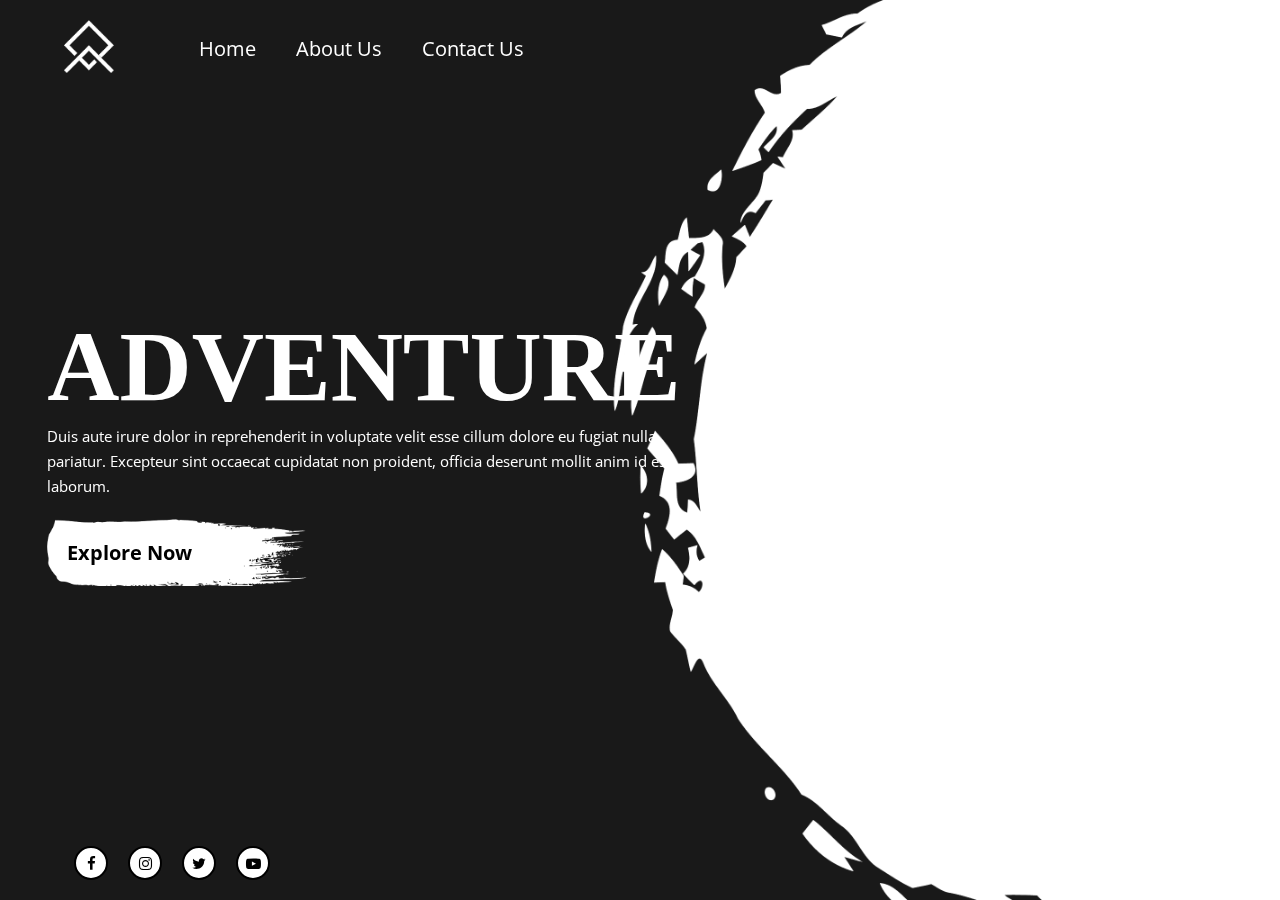
<file: level1--task1/index.html>
<!DOCTYPE html>
<html>
<head>
  <title>Landing Page</title>
  <meta name="viewport" content="width=device-width, initial-scale=1">
  <link rel="stylesheet" type="text/css" href="style.css">
  <link href="https://fonts.googleapis.com/css2?family=Open+Sans:wght@400;600;700&family=Permanent+Marker&display=swap" rel="stylesheet">
  <link rel="stylesheet" href="https://cdnjs.cloudflare.com/ajax/libs/font-awesome/4.7.0/css/font-awesome.min.css">
</head>
<body>
  <section id="landing-page">
    <div class="branding">
      <div class="logo">
        <a href="#" class="site-url"><img src="logo.png" alt="logo"></a>
      </div>
      
      <nav class="navbar">
        <ul class="listing">
          <li><a href="#">Home</a></li>
          <li><a href="#">About Us</a></li>
          <li><a href="#">Contact Us</a></li>
        </ul>
      </nav>
    </div>
    <div class="content">
      <div class="content-inner">
        <h1 class="heading">ADVENTURE</h1>
        <p>Duis aute irure dolor in reprehenderit in voluptate velit esse cillum dolore eu fugiat nulla pariatur. Excepteur sint occaecat cupidatat non proident, officia deserunt mollit anim id est laborum.</p>
        <a href="#" class="btn-explore">Explore Now</a>
      </div>
    </div>
    <ul class="social-icons listing">
      <li><a href="#"><i class="fa fa-facebook"></i></a></li>
      <li><a href="#"><i class="fa fa-instagram"></i></a></li>
      <li><a href="#"><i class="fa fa-twitter"></i></a></li>
      <li><a href="#"><i class="fa fa-youtube-play"></i></a></li>
    </ul>
  </section>
</body>
</html>
</file>
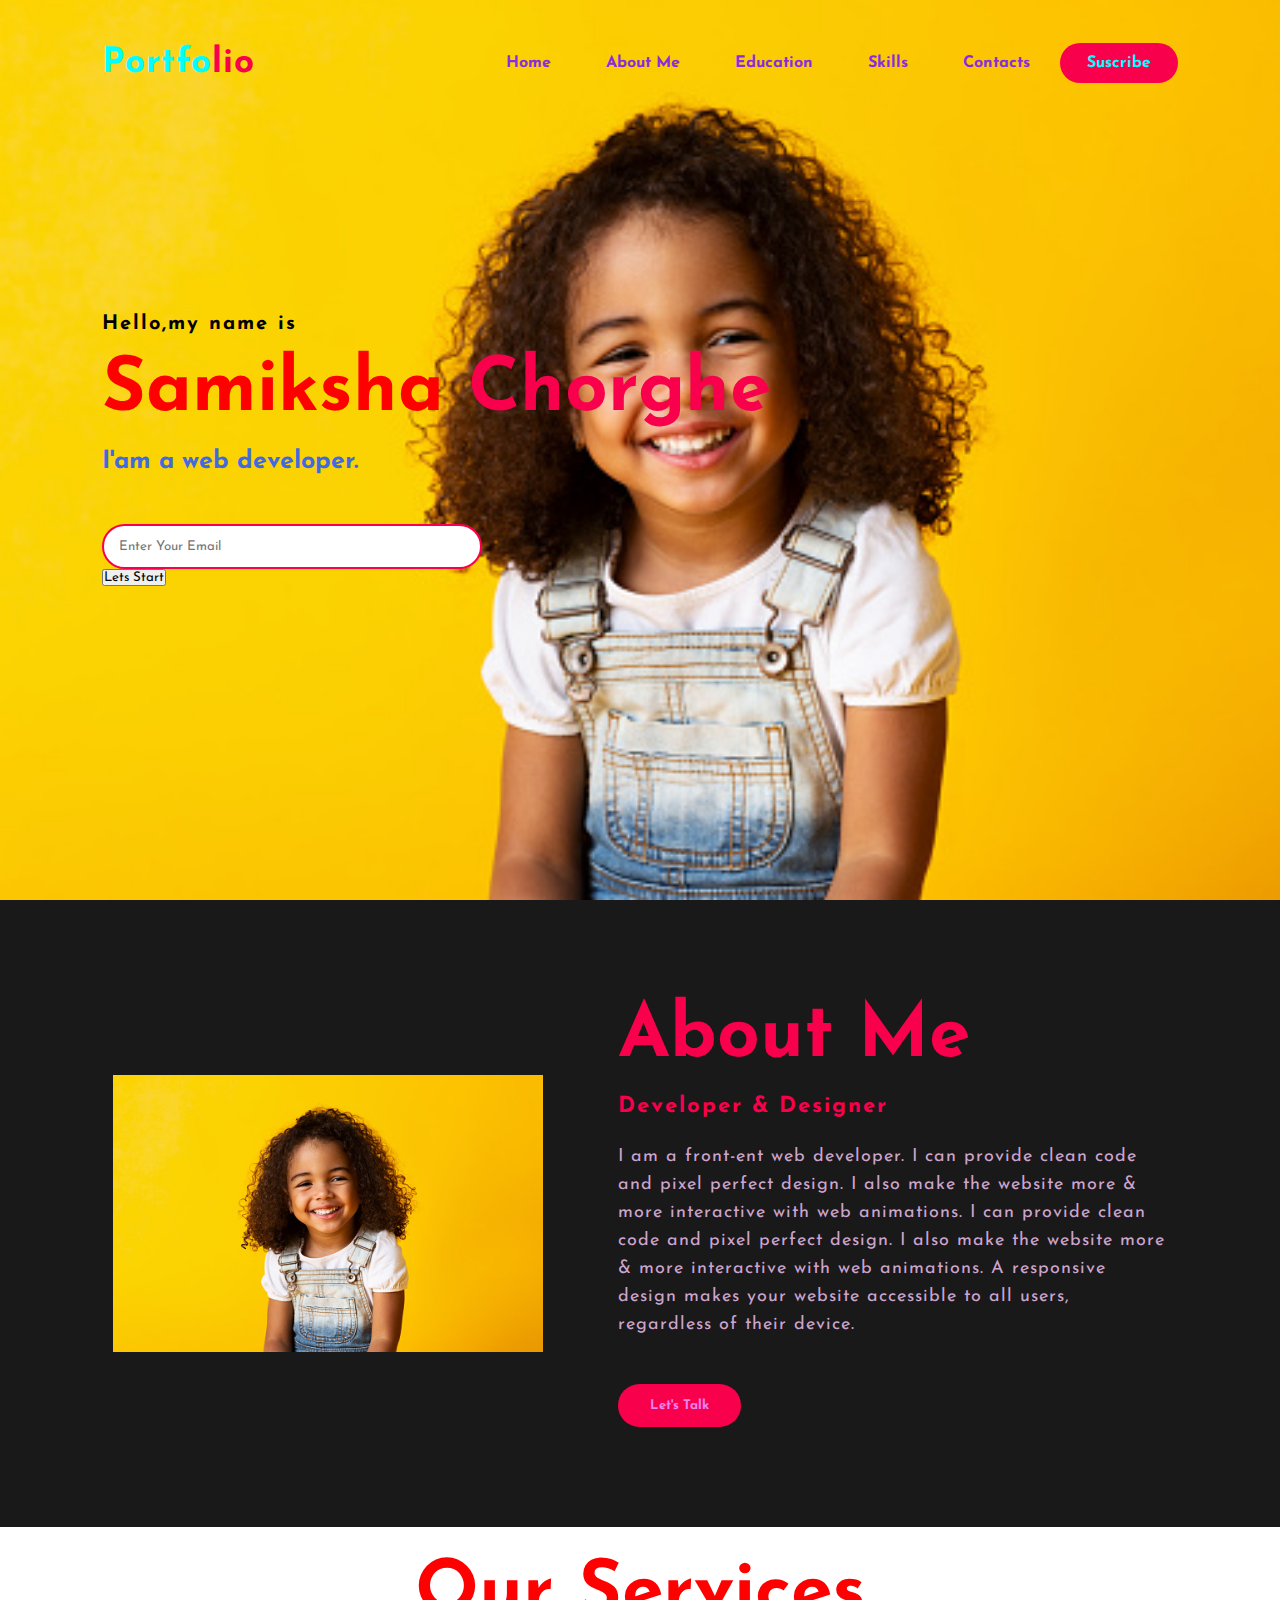
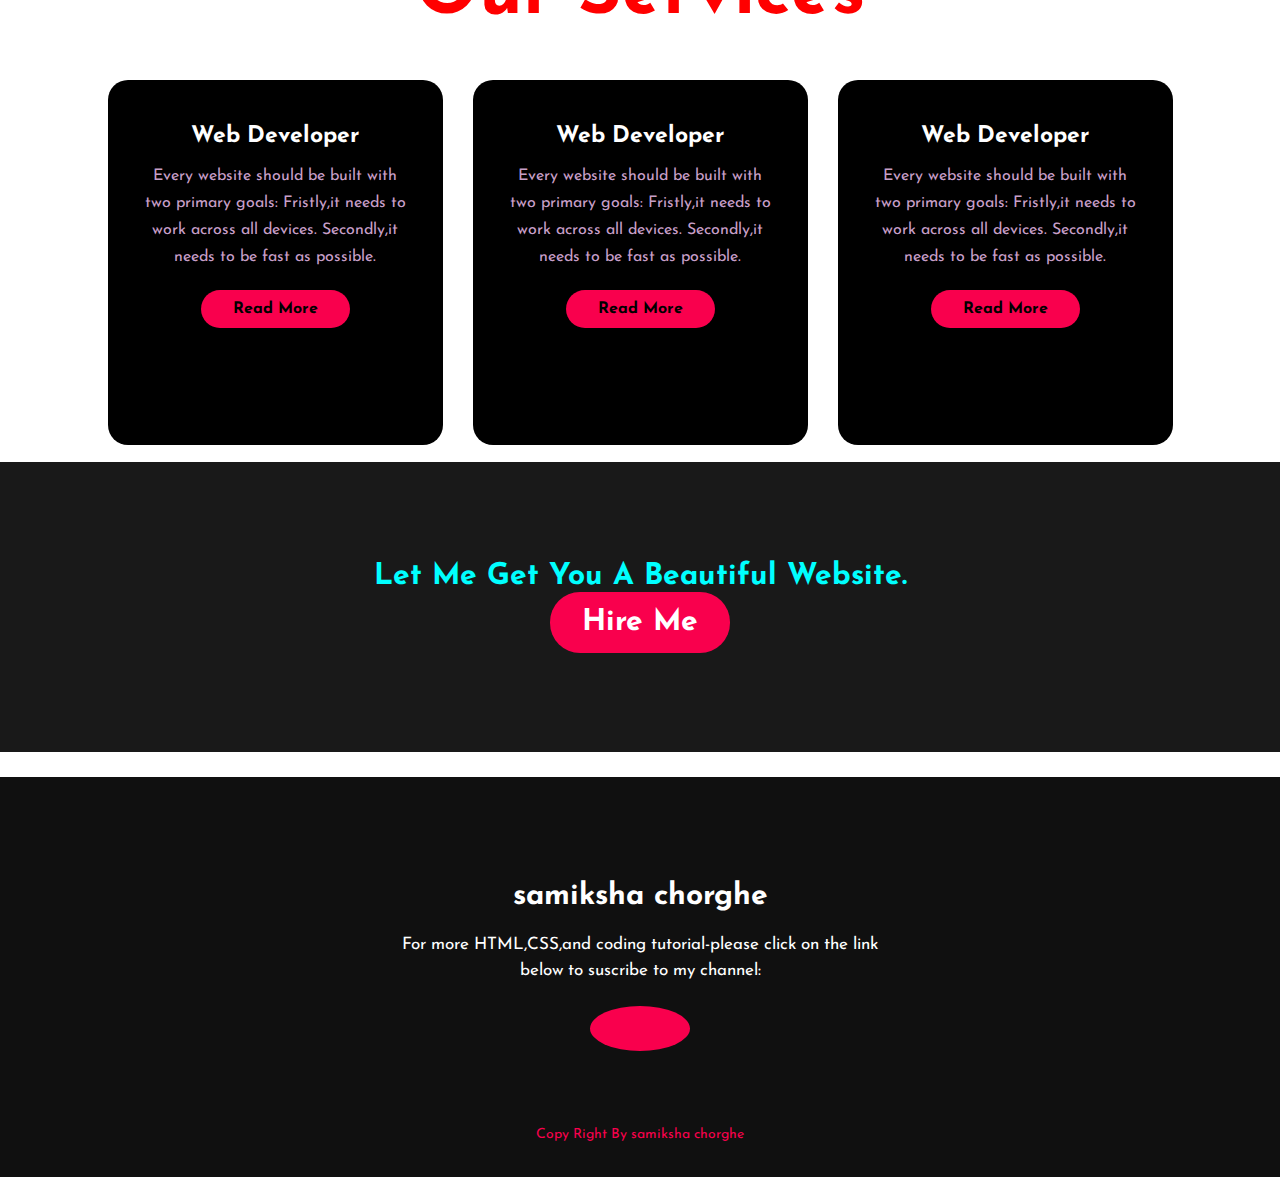
<file: level1--task2/portfolio.html>
<!DOCTYPE html>
<html>
    <head>
        <title>Portfolio Website</title>
            <link rel="stylesheet" type="text/css" href="portfolio.css">

            <link rel="preconnect" href="https://fonts.gstatic.com">
            <link rel="preconnect" href="https://fonts.googleapis.com">
            <link rel="preconnect" href="https://fonts.gstatic.com" crossorigin>
            <link href="https://fonts.googleapis.com/css2?family=Dancing+Script:wght@700&family=Josefin+Sans:wght@500&display=swap" rel="stylesheet">


            <link rel="stylesheet" href="https://cdnjs.cloudflare.com/ajax/libs/font-awesome/6.2.0/css/all.min.css" integrity="sha512-xh6O/CkQoPOWDdYTDqeRdPCVd1SpvCA9XXcUnZS2FmJNp1coAFzvtCN9BmamE+4aHK8yyUHUSCcJHgXloTyT2A==" crossorigin="anonymous" referrerpolicy="no-referrer" />
    </head>
        <body>
            <div class="hero">
                <nav>
                    <h2 class="logo">Portfo<span>lio</span></h2>
                    <ul>
                        <li><a href="#">Home</a></li>
                        <li><a href="#">About me</a></li>
                        <li><a href="#">Education</a></li>
                        <li><a href="#">Skills</a></li>
                        <li><a href="#">Contacts</a></li>  
             </u1>
             <a href="#" class="btn">Suscribe</a>
     </nav>
     <div class="content">
        <h4>Hello,my name is </h4>
        <h1>Samiksha<span> Chorghe</span></h1>
        <h3> I'am a web developer.</h3>
        <div class="newslatter">
            <form>
            <input type="email" name="email" id="mail" placeholder="Enter Your Email">
            <input type="submit" name="submit" value="Lets Start">

        </div>
      </div>
    </div>
    
    <!----About section start---->
    <section class="about">
        <div class="main">
            <img src="1.jpg">
            <div class="about-text">
                <h2> About Me</h2>
                <h5> Developer <span> & Designer</span></h5>
                <p> I am a front-ent web developer. I can provide clean code and pixel perfect design. I also make the website more &
                    more interactive with web animations. I can provide clean code and pixel perfect design. I also make the website
                    more & more interactive with web animations. A responsive design makes your website accessible to all users, regardless of their
                    device.</p>
                    <button type="button"> Let's Talk</button>
            </div>
        </div>
    </section>

    <!----- service section start----------->
    <div class="service">
        <div class="title">
            <h2>Our Services</h2>
        </div>

        <div class="box">
            <div class="card">
                <i class="fa-solid fa-bars"></i>
                <h5> Web Developer</h5>
                <div class="pra">
                    <p>Every website should be built with two primary goals: Fristly,it needs to work across all devices. Secondly,it needs to be fast as possible.</p>

                    <p style="text-align: center; ">
                        <a class="button" href="#">Read More</a>
                    </p>
                </div>
            </div>
            <div class="card">
                <i class="fa-thin fa-user"></i>
                <h5> Web Developer</h5>
                <div class="pra">
                    <p>Every website should be built with two primary goals: Fristly,it needs to work across all devices. Secondly,it needs to be fast as possible.</p>

                    <p style="text-align: center; ">
                        <a class="button" href="#">Read More</a>
                    </p>
                </div>
        </div>
        <div class="card">
            <i class="fa-regular fa-bell"></i>
            <h5> Web Developer</h5>
            <div class="pra">
                <p>Every website should be built with two primary goals: Fristly,it needs to work across all devices. Secondly,it needs to be fast as possible.</p>

                <p style="text-align: center; ">
                    <a class="button" href="#">Read More</a>
                </p>
            </div>
    </div>
    </div>
    </div>
    <!------ Contact Me------>
    <div class="contact-me">
        <p> Let Me Get You A Beautiful Website.</p>
        <a class="button-two" href="#">Hire Me</a> 
    </div>

    <!------footer start-------->
    <footer>
        <p> samiksha chorghe</p>
        <p> For more HTML,CSS,and coding tutorial-please click on the link below to suscribe to my channel:</p>
        <div class="social">
            <a href="#"><i class="fa-brands fa-facebook-f"></i></a>
            <a href="#"><i class="fa-brands fa-instagram"></i></a>
            <a href="#"><i class="fa-brands fa-dribbble"></i></a>
           
            

        </div>
        <p class="end"> Copy Right By samiksha chorghe</p>
    </footer>
</body>
</html>
</file>
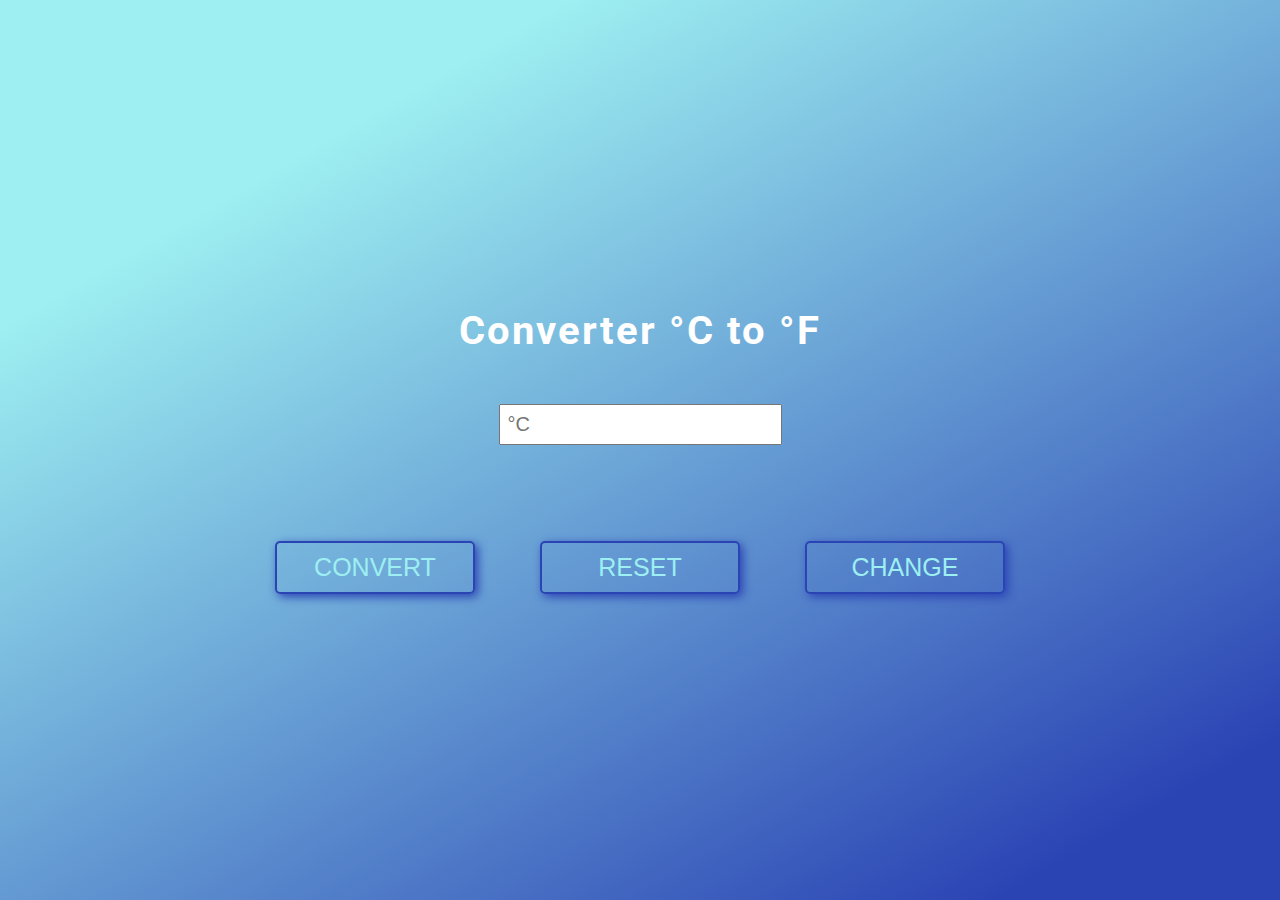
<file: level1--task3/temperature.html>
<!DOCTYPE html>
<html lang="en">

<head>

    <title>Converter °C to °F</title>

    <link href="tempracture.css" rel="stylesheet">

    <link rel="preconcert" href="https://fonts.gstatic.com">
    <link href="https://fonts.googleapis.com/css2?family=Roboto:wght@400;700&display=swap" rel="stylesheet">

    <link rel="icon" href="thermometer.png" type="image/png">

    <script src="script.js" defer></script>
</head>

<body>
    <header>
        <label for="converter">Converter <span class="C">°C</span> to <span class="F">°F</span></label>
    </header>

    <div>
        <input type="text" id="converter" placeholder="°C">
    </div>

    <p class="result"></p>

    <div id="buttons">
        <button class="convertButton">Convert</button>
        <button class="resetButton">Reset</button>
        <button class="changeButton">Change</button>
    </div>
</body>

</html>
</file>
<file: level1--task1/style.css>
* {
    margin: 0;
    padding: 0;
      font-family: 'Open Sans', sans-serif;
  }
  body {
      width: 100vw;
      height: 100vh;
      overflow: hidden;
      background: url(https://images.unsplash.com/photo-1542359649-31e03cd4d909?ixlib=rb-4.0.3&ixid=MnwxMjA3fDB8MHxwaG90by1wYWdlfHx8fGVufDB8fHx8&auto=format&fit=crop&w=774&q=80) no-repeat;
      background-size: cover;
      background-position: center;
  }
  body:before {
      content: "";
      width: 100%;
      left: 0;
      right: 0;
      position: absolute;
      height: 100vh;
      background: url(shape-1.png) no-repeat;
      background-size: cover;
      background-position: center;
      z-index: -111;
      opacity: 0.9;
  }
  section#landing-page {
      position: fixed;
      width: 100%;
      max-width: 90%;
      margin: auto;
      left: 0;
      right: 0;
      z-index: 999;
  }
  .branding {
      display: grid;
      grid-template-columns: 10% 90%;
      align-items: center;
      padding: 20px 0;
  }
  ul.listing {
      display: flex;
      align-items: center;
      list-style: none;
  }
  ul.listing li {
      margin: 0 20px;
  }
  ul.listing > li > a {
      color: #fff;
      text-decoration: unset;
      font-size: 20px;
      line-height: 30px;
  }
  .site-url {
      display: block;
  }
  .site-url > img {
      width: 100%;
      max-width: 50px;
  }
  .content {
      max-width: 600px;
      display: flex;
      align-items: center;
      justify-content: center;
      height: calc(100vh - 200px);
  }
  h1 {
      font-size: 100px;
      font-family: 'Permanent Marker', cursive;
      color: #fff;
  }
  p {
      font-size: 15px;
      line-height: 25px;
      color: #fff;
  }
  .btn-explore {
      padding: 20px;
      display: inline-block;
      margin-top: 20px;
      background: url(button.png)no-repeat;
      background-size: cover;
      width: 220px;
      color: #000;
      font-weight: bold;
      font-size: 20px;
      text-decoration: unset;
  }
  ul.social-icons.listing {
      position: fixed;
      bottom: 20px;
  }
  ul.social-icons.listing > li > a {
      width: 30px;
      height: 30px;
      display: flex;
      align-items: center;
      justify-content: center;
      background: #fff;
      color: #000;
      border: 2px solid;
      border-radius: 100%;
      font-size: 15px;
  }
  ul.social-icons.listing > li {
      margin: 0 10px;
  }
</file>
<file: level1--task2/portfolio.css>
*{
    padding: 0;
    margin: 0;
    font-family: 'Josefin Sans', sans-serif;
    box-sizing: border-box;
}
.hero{
        height:  100vh;
        width:   100%;
        background-image: url("1.jpg");
        background-size:  cover;
       }
nav{
    display: flex;
    align-items:  center;
    justify-content: space-between;
    padding-top: 45px;
    padding-left: 8%;
    padding-right: 8%;
}
.logo{
    color:aqua;
    font-size: 35px;
    letter-spacing: 1px;
    cursor: pointer;
}
span{
    color:#f9004d;
}
nav ul li{
    list-style-type: none;
    display: inline-block;
    padding: 10px 25px;
}
nav ul li a{
    color:blueviolet;
    text-decoration: none;
    font-weight: bold;
    text-transform: capitalize;
}
nav ul li a:hover{
    color:#f9004d;
    transition: .4S;
}
.btn{
    background-color: #f9004d;
    color:aqua;
    text-decoration: none;
    border:  2px solid transparent;
    font-weight:  bold;
    padding: 10px 25px;
    border-radius: 30px;
    transition: transform.4s;
}
.btn:hover{
    transform:scale(1.2)

}
.content{
    position: absolute;
    top: 50%;
    left: 8%;
    transform: translateY(-50%);

}
h1{
    color:red;
    margin: 20px 0px 20px;
    font-size: 75px;
}
h3{
    color: royalblue;
    font-size: 25px;
    margin-bottom: 50px;
}
h4{
    color:black;
    letter-spacing: 2px;
    font-size: 20px;

}
.newslatter form{
    width: 380px;
    max-width: 100%;
    position: relative;
}
.newslatter form input:first-child{
    display: inline-block;
    width:100%;
    padding:14px 130px 14px 15px;
    border: 2px solid #f9004d;
    outline: none;
    border-radius: 30px;
}
.newslatter from input:last-child{
    position: absolute;
    display: inline-block;
    outline: none;
    border: none;
    padding: 10px 30px;
    border-radius: 30px;
    background-color: #f9004d;
    color: aqua;
    box-shadow: 0px 0px 5px red, 0px 0px 15px #858585;
    top: 6px;
    right: 6px;
}
.about{
    width: 100%;
    padding: 100px 0px;
    background-color: #191919;

}
.about img{
    height: auto;
    width: 430px;
}
.about-text{
    width: 550px;
}
.main{
    width: 1130px;
    max-width: 95%;
    margin: 0 auto;
    display: flex;
    align-items: center;
    justify-content: space-around;
    }
.about-text h2{
    color:#f9004d;
    font-size: 75px;
    text-transform: capitalize;
    margin-bottom: 20px;
}
.about-text h5{
    color: #f9004d;
    letter-spacing: 2px;
    font-size: 22px;
    margin-bottom: 25px;
    text-transform: capitalize;
}
.about-text p{
    color: #fcfc;
    letter-spacing: 1px;
    line-height: 28px;
    font-size: 18px;
    margin-bottom: 45px;
}
button{
    background-color: #f9004d;
    color: violet;
    text-decoration: none;
    border: 2px solid transparent;
    font-weight: bold;
    padding: 13px 30px;
    border-radius: 30px;
    transition: .4s;
}
button:hover{
    background-color: transparent;
    border: 2px solid #f9004d;
    cursor: pointer;
}
.services{
    background: green;
    width: 100%;
    padding: 100px 0px;
}
.title h2{
    color:red;
    font-size: 75px;
    width: 1130px;
    margin: 30px auto;
    text-align: center;
}
.box{
    display: flex;
    justify-content: center;
    align-items: center;
    min-height: 400px;
}
.card{
    height: 365px;
    width: 335px;
    padding: 20px 35px;
    background: black;
    border-radius: 20px;
    margin: 15px;
    position: relative;
    overflow: hidden;
    text-align: center;
}
.card i{
    font-size: 50px;
    display: block;
    text-align: center;
    margin: 25px 0px;
    color: #f9004d;
}
h5{
    color:white;
    font-size: 23px;
    margin-bottom: 15px;

}
.pra p{
    color: #fcfc;
    font-size: 16px;
    line-height: 27px;
    margin-bottom: 25px;

}
.card .button{
    background-color: #f9004d;
    color: black;
    text-decoration: none;
    border: 2px solid transparent;
    font-weight: bold;
    padding: 9px 30px;
    border-radius: 22px;
    transition: .4s;
}
.card .button:hover{
    background-color: transparent;
    border: 2px solid #f9004d;
    cursor: pointer;

}
.contact-me{
    width: 100%;
    height: 290px;
    background: #191919;
    display: flex;
    align-items: center;
    flex-direction: column;
    justify-content: center;
}
.contact-me{
    color:aqua;
    font-size: 30px;
    font-weight: bold;
    margin-bottom: 25px;

}
.contact-me .button-two{
    background-color: #f9004d;
    color: white;
    text-decoration: none;
    border: 2px solid transparent;
    font-weight: bold;
    padding: 13px 30px;
    border-radius: 30px;
    transition: .4s;

}
.contact-me .button-two:hover{
    background-color: transparent;
    border: 2px solid #f9004d;
    cursor: pointer;


}
footer{
    position: relative;
    width: 100%;
    height: 400px;
    background: #101010;
    display: flex;
    flex-direction: column;
    align-items: center;
    justify-content: center;
}
footer p:nth-child(1){
    font-size:30px;
    color: white;
    margin-bottom: 20px;
    font-weight: bold;

}
footer p:nth-child(2){
    color: white;
    font-size: 17px;
    width: 500px;
    text-align: center;
    line-height: 26px;
}
.social {
    display: flex;

}
.social {
    width: 100px;
    height: 45px;
    display: flex;
    align-items: center;
    justify-content: space-between;
    background: #f9004d;
    border-radius: 50%;
    margin: 22px 10px;
    color: white;
    text-decoration: none;
    font-size: 20px;

}
.social a:hover{
    transform: scale(1.3);
    transition: .3s;
}
.end{
    position: absolute;
    color: #f9004d;
    bottom: 35px;
    font-size: 14px;
}
</file>
<file: level1--task3/tempracture.css>
* {
    box-sizing: border-box;
    margin: 0;
    padding: 0;
  }
  :root {
    font-family: "Roboto", sans-serif;
    --color: rgb(43, 68, 180);
    --color2: rgb(157, 239, 241);
  }
  body {
    display: flex;
    justify-content: center;
    align-items: center;
    flex-direction: column;
    height: 100vh;
    color: rgb(255, 255, 255);
    background-image: linear-gradient(
      330deg,
      var(--color) 10%,
      var(--color2) 80%
    );
    font-size: 20px;
  }
  label {
    font-size: 40px;
    letter-spacing: 2px;
    font-weight: bold;
  }
  input {
    margin: 50px 0 10px;
    padding: 7px;
    font-size: 20px;
  }
  .result {
    margin: 10px 0 50px;
    font-size: 26px;
    color: rgb(255, 255, 102);
    letter-spacing: 1px;
    height: 1em;
    font-weight: bold;
  }
  
  button {
    width: 200px;
    margin: 0 30px;
    padding: 10px 30px;
    background: none;
    border: 2px solid var(--color);
    border-radius: 5px;
    color: var(--color2);
    font-size: 25px;
    transition: color 0.3s, box-shadow 0.3s;
    box-shadow: 3px 3px 10px var(--color);
    text-transform: uppercase;
    cursor: pointer;
  }
  button:hover {
    color: var(--color);
    box-shadow: 3px 3px 10px var(--color2);
  }
  
  /* ------> Media queries <------ */
  @media screen and (max-width: 500px){ /*Smartphones*/
    label{
      font-size: 35px;
    }
  }
  @media screen and (max-width: 1000px) {/*Bigger screens*/
    button {
      display: flex;
      margin-bottom: 20px;
      justify-content: center;
    }
  }
</file>
